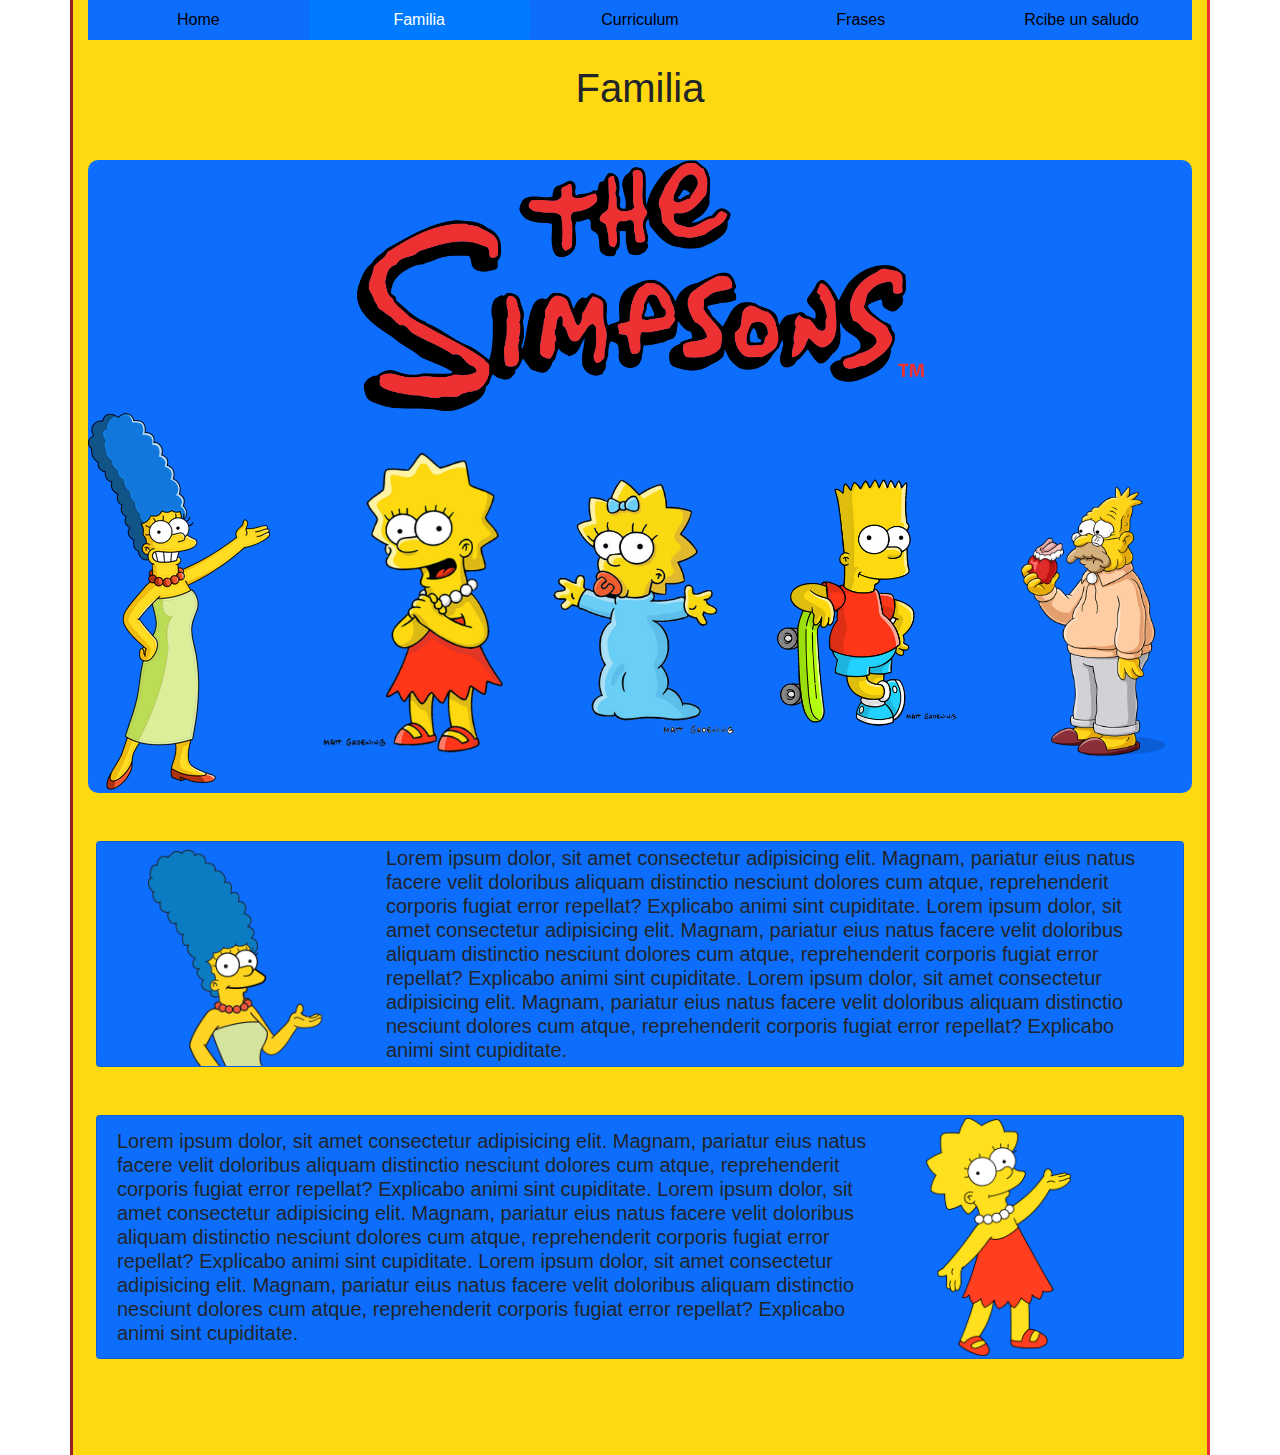
<file: index.html>
<!doctype html>
<html lang="en">

<head>
    <!-- Required meta tags -->
    <meta charset="utf-8">
    <meta name="viewport" content="width=device-width, initial-scale=1, shrink-to-fit=no">

    <!-- Bootstrap CSS -->
    <link rel="stylesheet" href="https://stackpath.bootstrapcdn.com/bootstrap/4.4.1/css/bootstrap.min.css"
        integrity="sha384-Vkoo8x4CGsO3+Hhxv8T/Q5PaXtkKtu6ug5TOeNV6gBiFeWPGFN9MuhOf23Q9Ifjh" crossorigin="anonymous">
        <link rel="stylesheet" href="estilos/estilosfam.css">

    <title>Hello, world!</title>
</head>

<body>
    <div class="container all pb-5">
        <nav class="nav nav-pills nav-justified bg-celeste nav-text">
            <a class="nav-item nav-link  nav-text" href="#">Home</a>
            <a class="nav-item nav-link nav-text active" href="#">Familia</a>
            <a class="nav-item nav-link nav-text" href="#">Curriculum</a>
            <a class="nav-item nav-link nav-text" href="./z.html">Frases</a>
            <a class="nav-item nav-link nav-text" href="./saludo.html">Rcibe un saludo</a>
        </nav>
        <h1 class="text-center my-4">Familia</h1>

        <div class="family my-5">
            <div class="row">
                <img class="img-fluid align-middle w-50 m-auto" src="./img/familia-logo.png">
            </div>
            <div class="row justify-content-center align-items-center">
                <div class="col">
                    <img class="img-fluid align-middle" src="./img/marge.png">
                </div>
                <div class="col">
                    <img class="img-fluid align-middle" src="./img/lisa.png">
                </div>
                <div class="col">
                    <img class="img-fluid align-middle" src="./img/maggie.png">
                </div>
                <div class="col">
                    <img class="img-fluid align-middle" src="./img/bart.png">
                </div>
                <div class="col">
                    <img class="img-fluid align-middle" src="./img/familia-5.png">
                </div>
            </div>
        </div>

            <div class="row mt-5 mx-2">
                <div class="card bg-celeste">
                    <div class="card-body row py-0">
                        <div class="col col-lg-3 col-md-12 text-center">
                            <img class="img-fluid align-middle w-75"  width="200" src="./img/marge-portada.png">
                        </div>
                        <div class="col col-lg-9 col-md-12 h5 my-auto">
                            Lorem ipsum dolor, sit amet consectetur adipisicing elit. Magnam, pariatur eius natus facere velit doloribus aliquam distinctio nesciunt dolores cum atque, reprehenderit corporis fugiat error repellat? Explicabo animi sint cupiditate.
                            Lorem ipsum dolor, sit amet consectetur adipisicing elit. Magnam, pariatur eius natus facere velit doloribus aliquam distinctio nesciunt dolores cum atque, reprehenderit corporis fugiat error repellat? Explicabo animi sint cupiditate.
                            Lorem ipsum dolor, sit amet consectetur adipisicing elit. Magnam, pariatur eius natus facere velit doloribus aliquam distinctio nesciunt dolores cum atque, reprehenderit corporis fugiat error repellat? Explicabo animi sint cupiditate.
                        </div>
                  </div>
                </div>
            </div>

            <div class="row my-5 mx-2">
                <div class="card bg-celeste">
                    <div class="card-body row py-0">
                        <div class="col col-lg-9 col-md-12 h5 my-auto">
                            Lorem ipsum dolor, sit amet consectetur adipisicing elit. Magnam, pariatur eius natus facere velit doloribus aliquam distinctio nesciunt dolores cum atque, reprehenderit corporis fugiat error repellat? Explicabo animi sint cupiditate.
                            Lorem ipsum dolor, sit amet consectetur adipisicing elit. Magnam, pariatur eius natus facere velit doloribus aliquam distinctio nesciunt dolores cum atque, reprehenderit corporis fugiat error repellat? Explicabo animi sint cupiditate.
                            Lorem ipsum dolor, sit amet consectetur adipisicing elit. Magnam, pariatur eius natus facere velit doloribus aliquam distinctio nesciunt dolores cum atque, reprehenderit corporis fugiat error repellat? Explicabo animi sint cupiditate.
                        </div>
                        <div class="col col-lg-2 col-md-12 text-center">
                            <img class="img-fluid align-middle" width="200" src="./img/lisa-portada.png">
                        </div>
                  </div>
                </div>
            </div>



    </div>



    <!-- Optional JavaScript -->
    <!-- jQuery first, then Popper.js, then Bootstrap JS -->
    <script src="https://code.jquery.com/jquery-3.4.1.slim.min.js"
        integrity="sha384-J6qa4849blE2+poT4WnyKhv5vZF5SrPo0iEjwBvKU7imGFAV0wwj1yYfoRSJoZ+n"
        crossorigin="anonymous"></script>
    <script src="https://cdn.jsdelivr.net/npm/popper.js@1.16.0/dist/umd/popper.min.js"
        integrity="sha384-Q6E9RHvbIyZFJoft+2mJbHaEWldlvI9IOYy5n3zV9zzTtmI3UksdQRVvoxMfooAo"
        crossorigin="anonymous"></script>
    <script src="https://stackpath.bootstrapcdn.com/bootstrap/4.4.1/js/bootstrap.min.js"
        integrity="sha384-wfSDF2E50Y2D1uUdj0O3uMBJnjuUD4Ih7YwaYd1iqfktj0Uod8GCExl3Og8ifwB6"
        crossorigin="anonymous"></script>
</body>

</html>
</file>
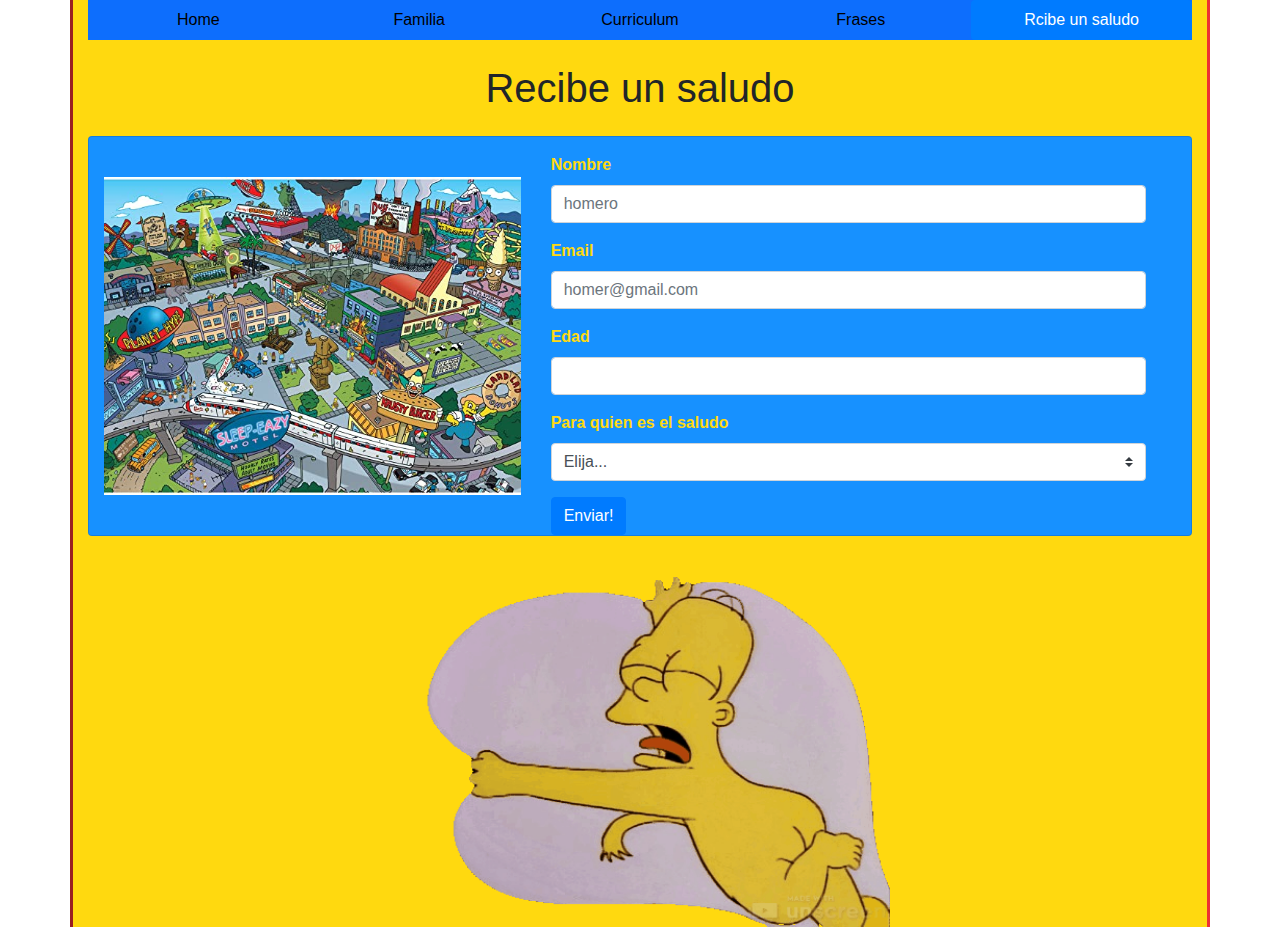
<file: saludo.html>
<!doctype html>
<html lang="en">

<head>
    <!-- Required meta tags -->
    <meta charset="utf-8">
    <meta name="viewport" content="width=device-width, initial-scale=1, shrink-to-fit=no">

    <!-- Bootstrap CSS -->
    <link rel="stylesheet" href="https://stackpath.bootstrapcdn.com/bootstrap/4.4.1/css/bootstrap.min.css"
        integrity="sha384-Vkoo8x4CGsO3+Hhxv8T/Q5PaXtkKtu6ug5TOeNV6gBiFeWPGFN9MuhOf23Q9Ifjh" crossorigin="anonymous">
        <link rel="stylesheet" href="estilos/estilosaludos.css">

    <title>Hello, world!</title>
</head>

<body>
    <div class="container all">
        <nav class="nav nav-pills nav-justified bg-celeste nav-text">
            <a class="nav-item nav-link  nav-text" href="#">Home</a>
            <a class="nav-item nav-link nav-text" href="./index.html">Familia</a>
            <a class="nav-item nav-link nav-text" href="#">Curriculum</a>
            <a class="nav-item nav-link nav-text " href="./frases.html">Frases</a>
            <a class="nav-item nav-link nav-text active" href="#">Rcibe un saludo</a>
        </nav>
        <h1 class="text-center my-4 color-lista">Recibe un saludo</h1>
        <div class="card contact-form">
            <div class="row container ">
                <div class=" col-xs-12 col-md-5 m-auto">
                    <img class="img-fluid" width="500" src="./img/simsons.jpg">
                </div>
                <div class="col-xs-12 col-md-7 pt-3">
                    <form netlify>
                        <div class="form-group">
                            <label class="color-yellow font-weight-bold" for="exampleInputEmail1">Nombre</label>
                            <input type="text" class="form-control" id="exampleInputEmail1" aria-describedby="emailHelp"
                                placeholder="homero" required>
                        </div>
                        <div class="form-group">
                            <label class="color-yellow font-weight-bold" for="exampleInputPassword1">Email</label>
                            <input type="email" class="form-control" id="exampleInputPassword1"
                                placeholder="homer@gmail.com" required>
                        </div>
                        <div class="form-group">
                            <label class="color-yellow font-weight-bold" for="exampleInputPassword1">Edad</label>
                            <input type="number" class="form-control" id="exampleInputPassword1" required>
                        </div>
                        <div class="form-group">
                            <label class="color-yellow font-weight-bold" for="exampleInputPassword1">Para quien es el saludo</label>
                            <select class="custom-select" id="inputGroupSelect02" required>
                                <option selected>Elija...</option>
                                <option value="1">Bart</option>
                                <option value="2">Homero</option>
                                <option value="3">Lisa</option>
                                <option value="4">Maggie</option>
                                <option value="5">El abuelo</option>
                                <option value="6">Marge</option>
                            </select>
                        </div>
                        <button type="submit" class="btn btn-primary">Enviar!</button>
                    </form>

                </div>
                
            </div>
        </div>
        <div class="w-100 text-center mx-auto mt-3">
            <img class="img-fluid " width="500" src="./img/bolsa-homero.gif">
            
        </div>


    </div>



    <!-- Optional JavaScript -->
    <!-- jQuery first, then Popper.js, then Bootstrap JS -->
    <script src="https://code.jquery.com/jquery-3.4.1.slim.min.js"
        integrity="sha384-J6qa4849blE2+poT4WnyKhv5vZF5SrPo0iEjwBvKU7imGFAV0wwj1yYfoRSJoZ+n"
        crossorigin="anonymous"></script>
    <script src="https://cdn.jsdelivr.net/npm/popper.js@1.16.0/dist/umd/popper.min.js"
        integrity="sha384-Q6E9RHvbIyZFJoft+2mJbHaEWldlvI9IOYy5n3zV9zzTtmI3UksdQRVvoxMfooAo"
        crossorigin="anonymous"></script>
    <script src="https://stackpath.bootstrapcdn.com/bootstrap/4.4.1/js/bootstrap.min.js"
        integrity="sha384-wfSDF2E50Y2D1uUdj0O3uMBJnjuUD4Ih7YwaYd1iqfktj0Uod8GCExl3Og8ifwB6"
        crossorigin="anonymous"></script>
</body>

</html>
</file>
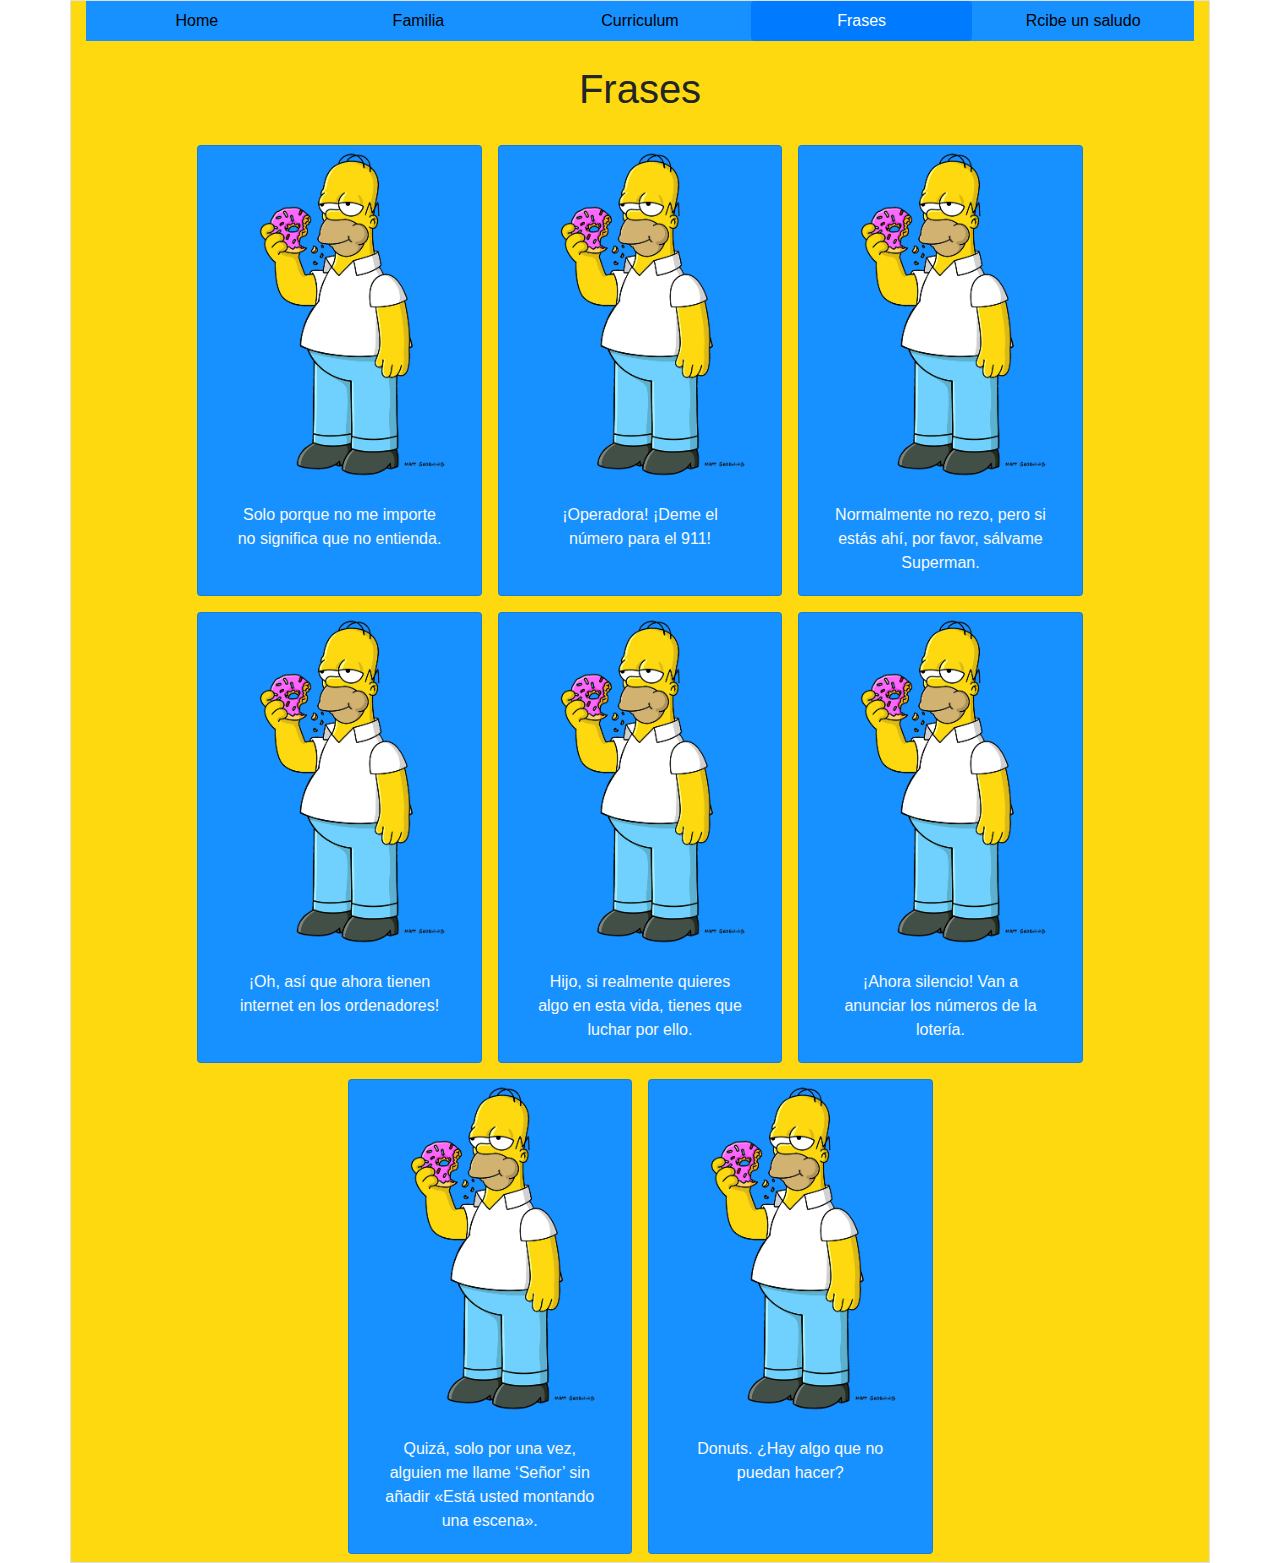
<file: z.html>
<!doctype html>
<html lang="en">

<head>
    <!-- Required meta tags -->
    <meta charset="utf-8">
    <meta name="viewport" content="width=device-width, initial-scale=1, shrink-to-fit=no">

    <!-- Bootstrap CSS -->
    <link rel="stylesheet" href="https://stackpath.bootstrapcdn.com/bootstrap/4.4.1/css/bootstrap.min.css"
        integrity="sha384-Vkoo8x4CGsO3+Hhxv8T/Q5PaXtkKtu6ug5TOeNV6gBiFeWPGFN9MuhOf23Q9Ifjh" crossorigin="anonymous">
<link rel="stylesheet" href="estilos/estilosfras.css">
    <title>Hello, world!</title>
</head>

<body>
    <div class="container border all">
        <nav class="nav nav-pills nav-justified bg-celeste nav-text">
            <a class="nav-item nav-link  nav-text" href="#">Home</a>
            <a class="nav-item nav-link nav-text" href="./index.html">Familia</a>
            <a class="nav-item nav-link nav-text" href="#">Curriculum</a>
            <a class="nav-item nav-link nav-text active" href="#">Frases</a>
            <a class="nav-item nav-link nav-text" href="./saludo.html">Rcibe un saludo</a>
        </nav>
        <h1 class="text-center my-4">Frases</h1>
        <div class="row text-center justify-content-center">
            <div class="card col-lg-3 col-xs-12 m-2 bg-celeste">
              <img class="card-img-top" src="./img/homer.png" alt="Card image cap">
              <div class="card-body">
                <p class="card-text text-light">Solo porque no me importe no significa que no entienda.</p>
              </div>
            </div>
            <div class="card col-lg-3 col-xs-12 m-2 bg-celeste">
              <img class="card-img-top" src="./img/homer.png" alt="Card image cap">
              <div class="card-body">
                <p class="card-text text-light">¡Operadora! ¡Deme el número para el 911!</p>
              </div>
            </div>
            <div class="card col-lg-3 col-xs-12 m-2 bg-celeste">
              <img class="card-img-top" src="./img/homer.png" alt="Card image cap">
              <div class="card-body">
                <p class="card-text text-light">Normalmente no rezo, pero si estás ahí­, por favor, sálvame Superman.</p>
              </div>
            </div>
            <div class="card col-lg-3 col-xs-12 m-2 bg-celeste">
              <img class="card-img-top" src="./img/homer.png" alt="Card image cap">
              <div class="card-body">
                <p class="card-text text-light">¡Oh, así­ que ahora tienen internet en los ordenadores!</p>
              </div>
            </div>
            <div class="card col-lg-3 col-xs-12 m-2 bg-celeste">
              <img class="card-img-top" src="./img/homer.png" alt="Card image cap">
              <div class="card-body">
                <p class="card-text text-light">Hijo, si realmente quieres algo en esta vida, tienes que luchar por ello.</p>
              </div>
            </div>
            <div class="card col-lg-3 col-xs-12 m-2 bg-celeste">
              <img class="card-img-top" src="./img/homer.png" alt="Card image cap">
              <div class="card-body">
                <p class="card-text text-light">¡Ahora silencio! Van a anunciar los números de la loterí­a.</p>
              </div>
            </div>
            <div class="card col-lg-3 col-xs-12 m-2 bg-celeste">
              <img class="card-img-top" src="./img/homer.png" alt="Card image cap">
              <div class="card-body">
                <p class="card-text text-light">Quizá, solo por una vez, alguien me llame ‘Señor’ sin añadir «Está usted montando una escena».</p>
              </div>
            </div>
            <div class="card col-lg-3 col-xs-12 m-2 bg-celeste">
              <img class="card-img-top" src="./img/homer.png" alt="Card image cap">
              <div class="card-body">
                <p class="card-text text-light">Donuts. ¿Hay algo que no puedan hacer?</p>
              </div>
            </div>
          </div>



    </div>



    <!-- Optional JavaScript -->
    <!-- jQuery first, then Popper.js, then Bootstrap JS -->
    <script src="https://code.jquery.com/jquery-3.4.1.slim.min.js"
        integrity="sha384-J6qa4849blE2+poT4WnyKhv5vZF5SrPo0iEjwBvKU7imGFAV0wwj1yYfoRSJoZ+n"
        crossorigin="anonymous"></script>
    <script src="https://cdn.jsdelivr.net/npm/popper.js@1.16.0/dist/umd/popper.min.js"
        integrity="sha384-Q6E9RHvbIyZFJoft+2mJbHaEWldlvI9IOYy5n3zV9zzTtmI3UksdQRVvoxMfooAo"
        crossorigin="anonymous"></script>
    <script src="https://stackpath.bootstrapcdn.com/bootstrap/4.4.1/js/bootstrap.min.js"
        integrity="sha384-wfSDF2E50Y2D1uUdj0O3uMBJnjuUD4Ih7YwaYd1iqfktj0Uod8GCExl3Og8ifwB6"
        crossorigin="anonymous"></script>
</body>

</html>
</file>
<file: estilos/estilosfam.css>
.bg-celeste {
        background-color: #0d6efd !important;
    }
    .nav-text{
        color: black;
    }

    .family{
        background-color: #0d6efd;
        border-radius: 10px;
    }
    .all{
        border-left: inset #ED3133;
        border-right: inset #ED3133;
        background-color: rgb(255,217,15);
    }
</file>
<file: estilos/estilosaludos.css>
.bg-celeste {
    background-color: #0d6efd !important;
}

.nav-text {
    color: black;
}

.family {
    background-color: #0d6efd;
    border-radius: 10px;
}
.all{
    border-left: inset #ED3133;
    border-right: inset #ED3133;
    background-color: rgb(255,217,15);
}
.contact-form{
    background-color: rgb(23,145,255) !important;
}
.color-yellow{
    color: rgb(255,217,15);
}
</file>
<file: estilos/estilosfras.css>
.bg-celeste {
        background-color: rgb(23,145,255) !important;
    }
    .nav-text{
        color: black;
    }

    .family{
        background-color: #0d6efd;
        border-radius: 10px;
    }
    .all{
        border-left: inset #ED3133;
        border-right: inset #ED3133;
        background-color: rgb(255,217,15);
    }
</file>
